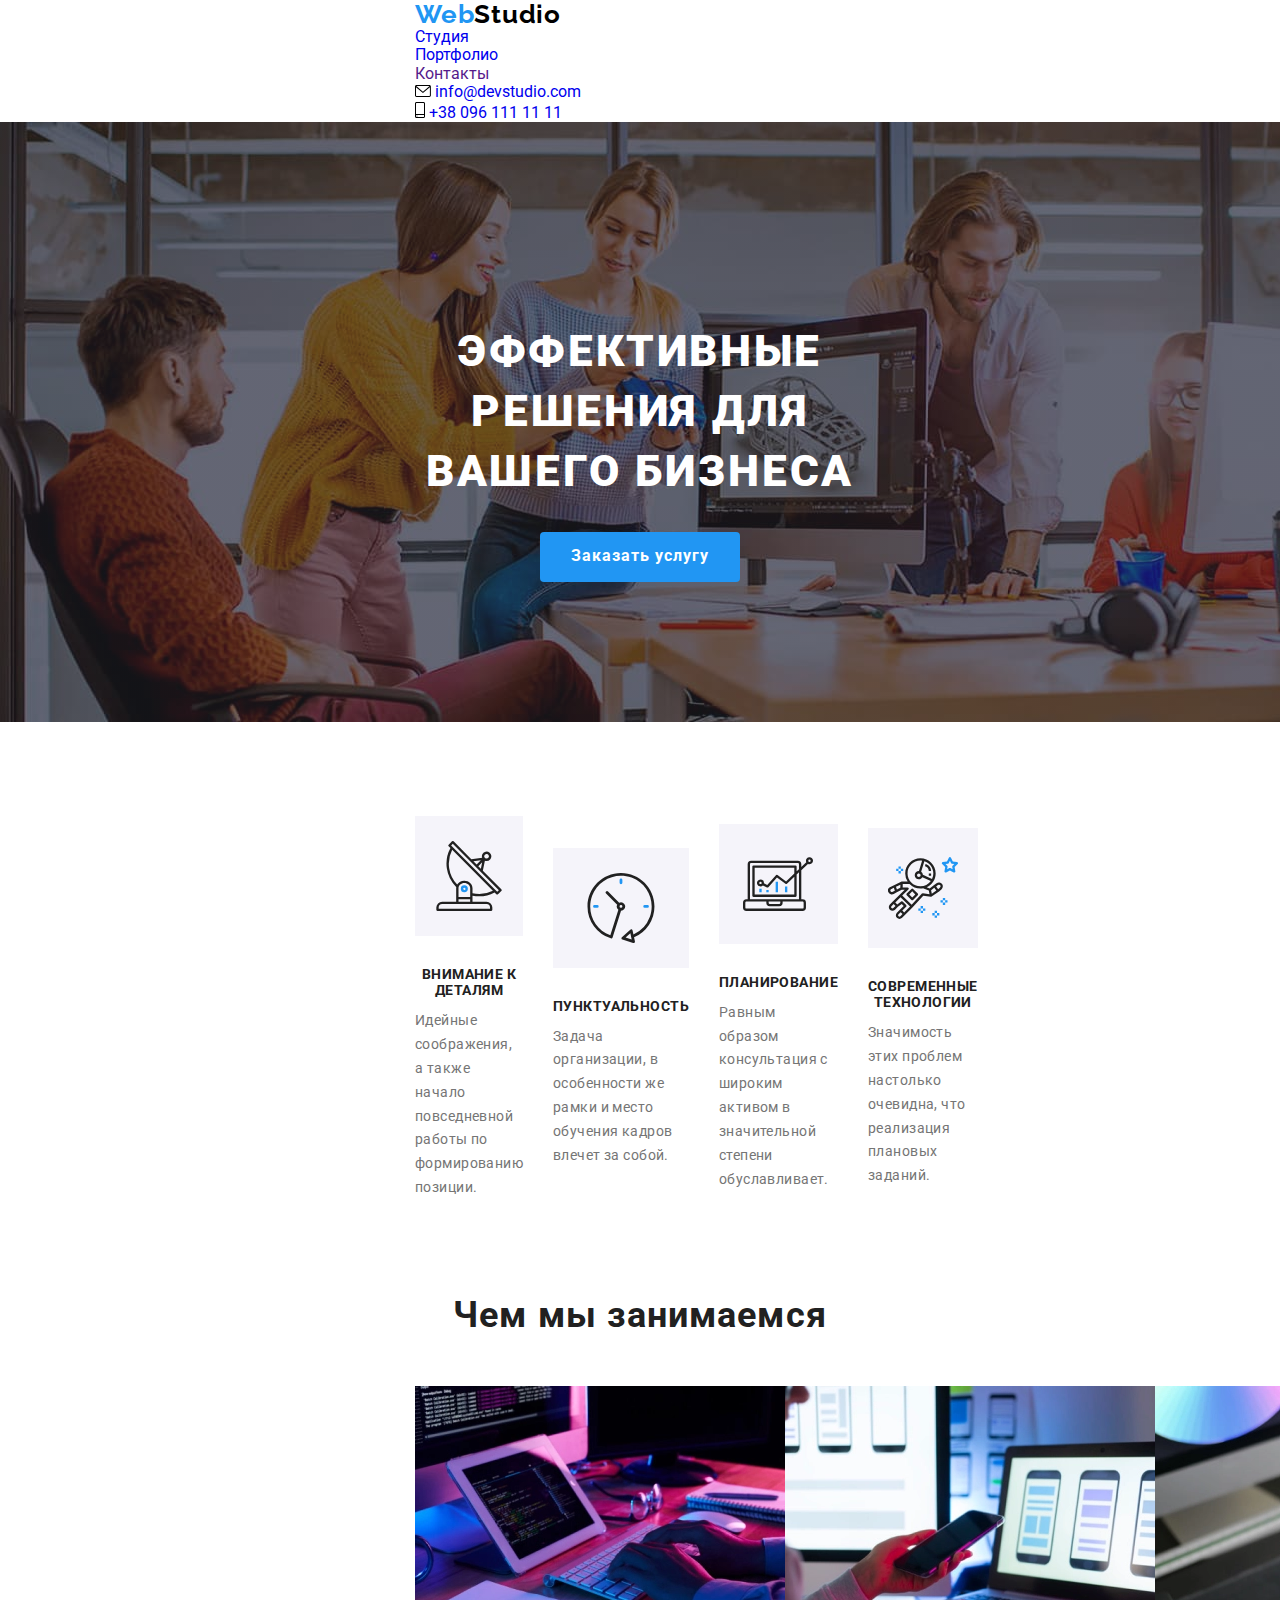
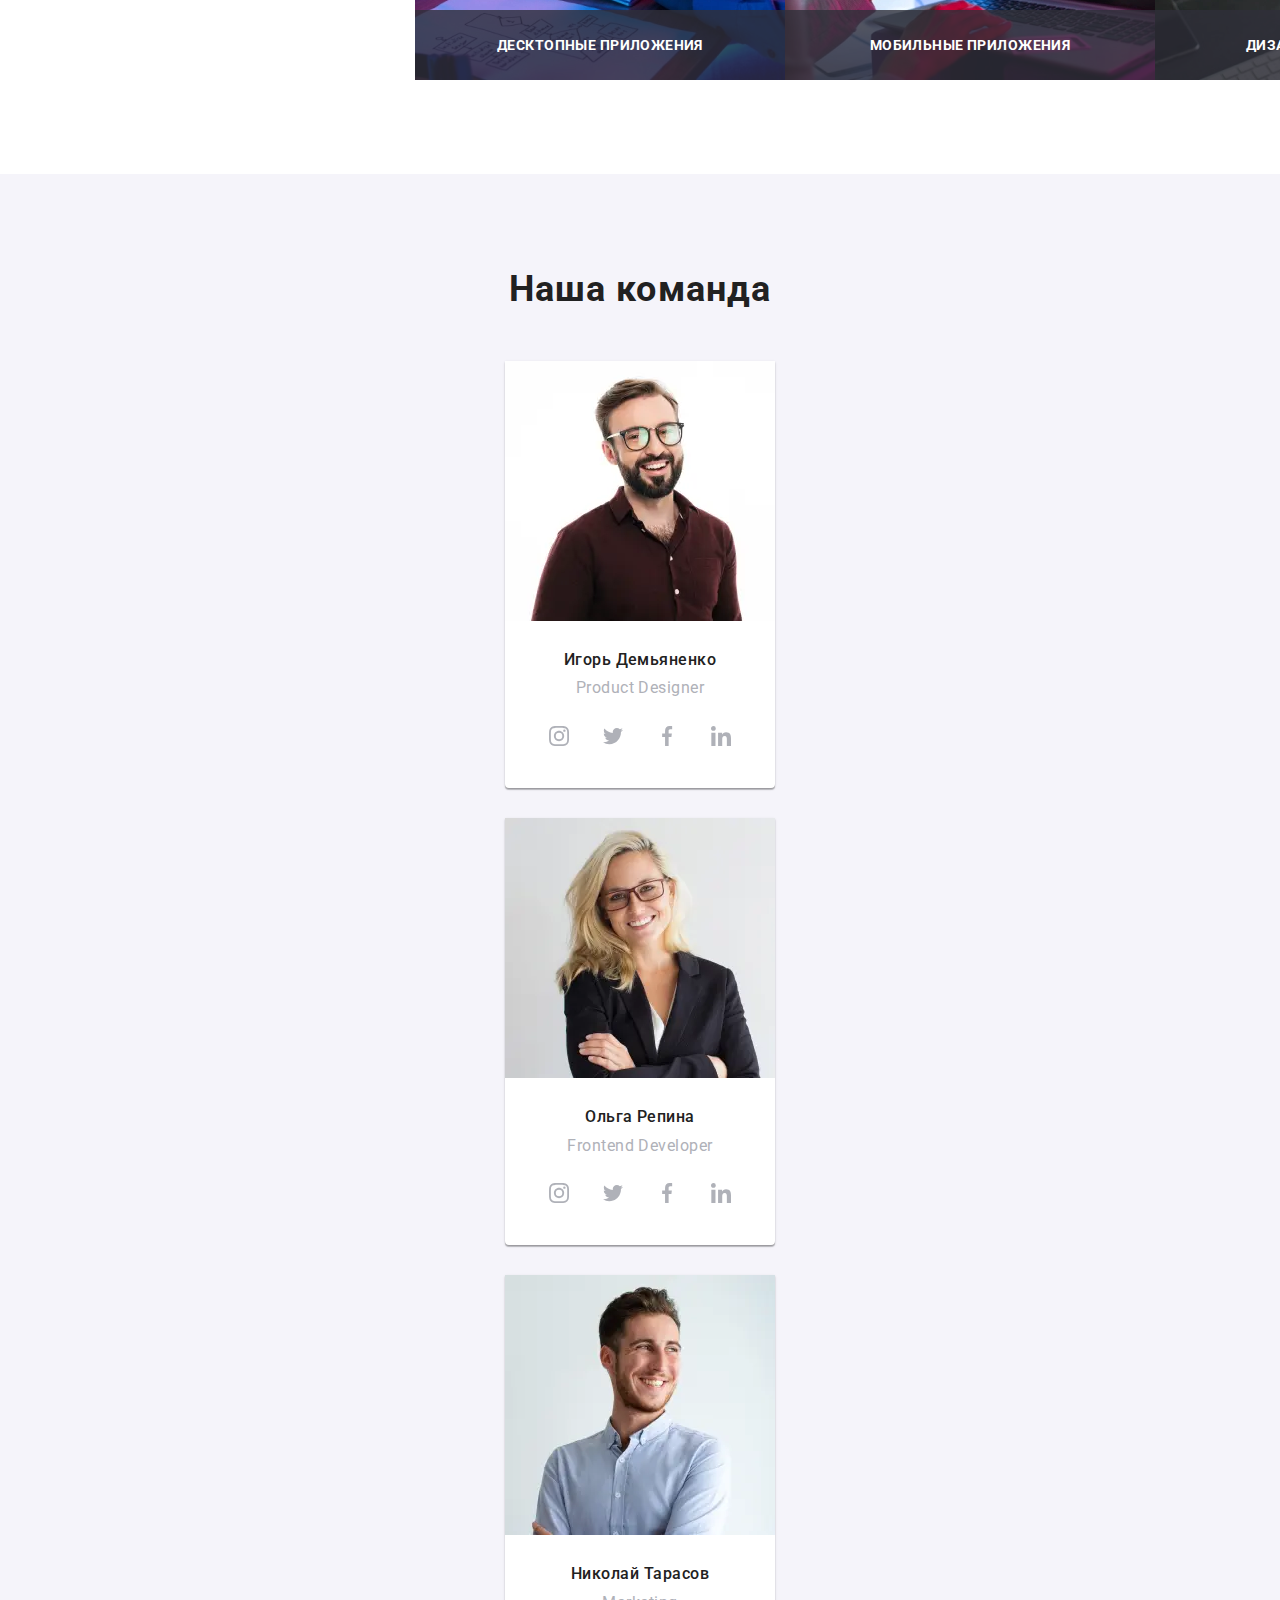
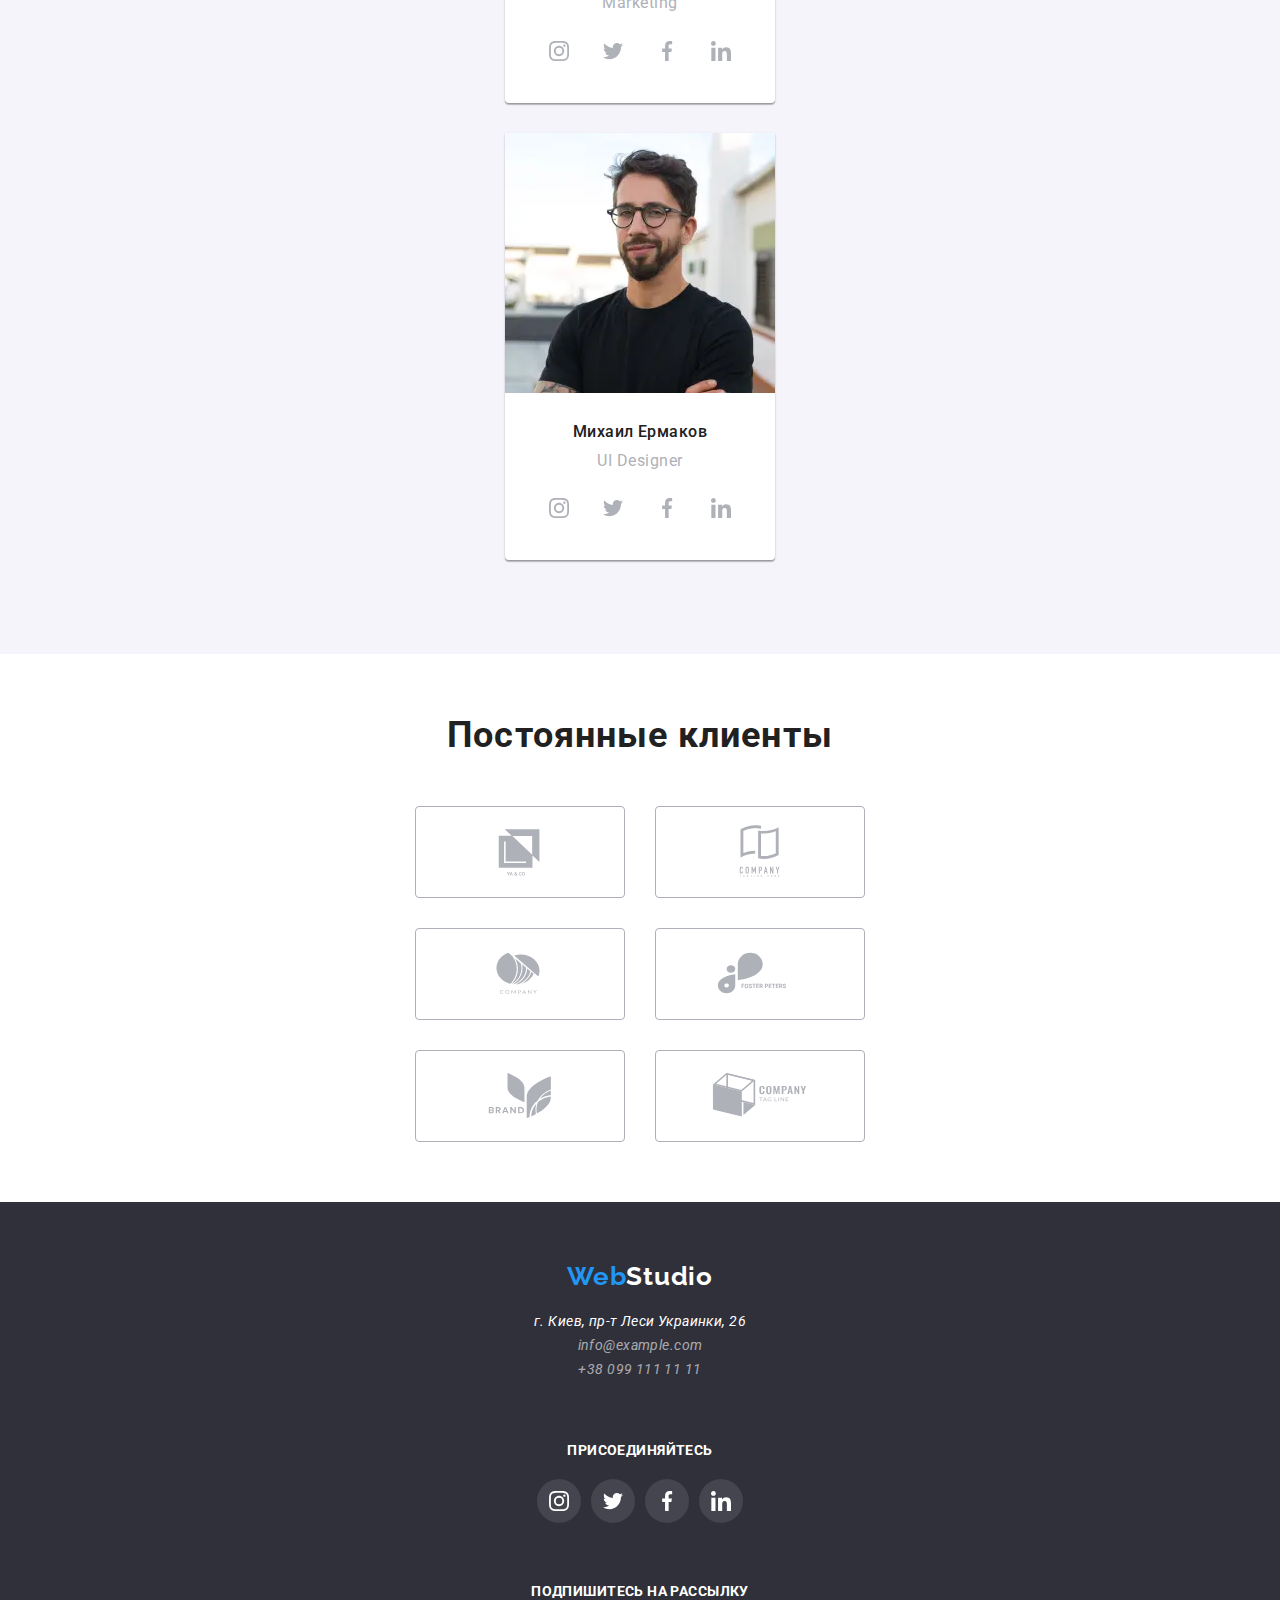
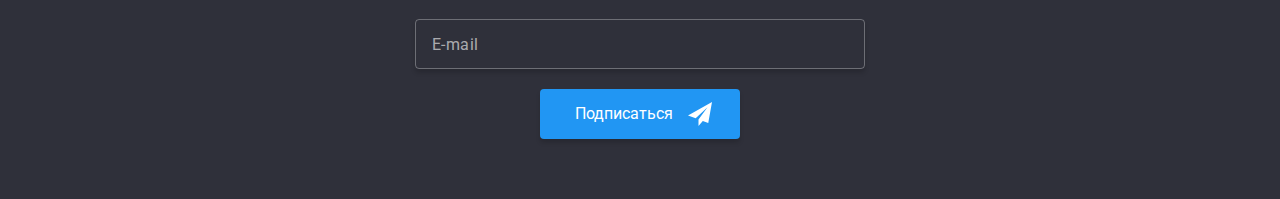
<file: index.html>
<!DOCTYPE html>
<html lang="ru">
  <head>
    <meta charset="UTF-8" />
    <meta http-equiv="X-UA-Compatible" content="IE=edge" />
    <meta name="viewport" content="width=device-width, initial-scale=1.0" />
    <title lang="en">WebStudio</title>
    <link rel="preconnect" href="https://fonts.gstatic.com">
    <link href="https://fonts.googleapis.com/css2?family=Raleway:wght@700&family=Roboto:wght@400;500;700;900&display=swap"
      rel="stylesheet">
    <link rel="stylesheet" href="https://cdnjs.cloudflare.com/ajax/libs/modern-normalize/1.1.0/modern-normalize.css"
        integrity="sha512-Y0MM+V6ymRKN2zStTqzQ227DWhhp4Mzdo6gnlRnuaNCbc+YN/ZH0sBCLTM4M0oSy9c9VKiCvd4Jk44aCLrNS5Q=="
        crossorigin="anonymous" referrerpolicy="no-referrer" />
    <link rel="stylesheet" href="./css/main.min.css"> 
  </head>
  <body>
    <!--HEADER-->
    <header class="page-header">
      <!--NAVIGATION BAR-->
      <div class="container container__header">
        <nav class="header__navigation">
          <!--LOGO-->
          <a class="logo logo__header" href="./"><span class="logo_accent">Web</span><span class="logo_themelight">Studio</span></a>
          <!--NAVIGATION MENU-->
          <ul class="navigation-menu__list">
            <li class="navigation-menu__list-item">
              <a class="navigation-menu__link navigation-menu__link_current" href="./index.html">Студия</a>
            </li>
            <li class="navigation-menu__list-item">
              <a class="navigation-menu__link" href="./portfolio.html">Портфолио</a>
            </li>
            <li class="navigation-menu__list-item">
              <a class="navigation-menu__link" href="">Контакты</a>
            </li>
          </ul>
        </nav>
          <!--NAVIGATION CONTACTS-->
        <ul class="navigation-contacts__list">
          <li class="navigation-contacts__list-item">
              <a class="navigation-contacts__link" href="mailto:info@devstudio.com">
              <svg class="navigation-contacts__link-svg" width="16" height="12"><use href="./images/sprite.svg#envelope"></use></svg> info@devstudio.com</a>
          </li>
          <li class="navigation-contacts__list-item">
            <a class="navigation-contacts__link" href="tel:+380961111111">
              <svg class="navigation-contacts__link-svg" width="10" height="16"><use href="./images/sprite.svg#smartphone"></use></svg>
              +38 096 111 11 11</a>
          </li>
        </ul>
      </div>
    </header>
    <main class="main__index">
      <!--HERO-->
      <section class="page-section section__hero">
        <div class="container container__hero-section">
        <h1 class="h1-title title__hero">Эффективные решения для вашего бизнеса</h1>
        <button class="button button__order" type="button" data-modal-open>Заказать услугу</button>
      </div>
      </section>
      <!--FEATURES-->
      <section class="page-section section__features">
        <div class="container container__features">
        <h2 class="h2-title title__section visually-hidden">Наши преимущества</h2>
        <ul class="features__list">
          <li class="features__list-item">
            <div class="features__image">
              <svg class="features__image-icon">
                <use href="./images/sprite.svg#antenna">
                </use>
              </svg>
            </div>
            <div class="features__description">
            <h3 class="features__list-item__title">Внимание к деталям</h3>
            <p class="features__text">
              Идейные соображения, а также начало повседневной работы по
              формированию позиции.
            </p>
            </div>
          </li>
          <li class="features__list-item">
            <div class="features__image">
              <svg class="features__image-icon">
                <use href="./images/sprite.svg#clock">
                </use>
              </svg>
            </div>
            <div class="features__description">
            <h3 class="features__list-item__title">Пунктуальность</h3>
            <p class="features__text">
              Задача организации, в особенности же рамки и место обучения кадров
              влечет за собой.
            </p>
            </div>
          </li>
          <li class="features__list-item">
            <div class="features__image">
              <svg class="features__image-icon">
                <use href="./images/sprite.svg#diagram">
                </use>
              </svg>
            </div>
            <div class="features__description">
            <h3 class="features__list-item__title">Планирование</h3>
            <p class="features__text">
              Равным образом консультация с широким активом в значительной
              степени обуславливает.
            </p>
            </div>
          </li>
          <li class="features__list-item">
            <div class="features__image">
              <svg class="features__image-icon">
                <use href="./images/sprite.svg#astronaut">
                </use>
              </svg>
            </div>
            <div class="features__description">
            <h3 class="features__list-item__title">Современные технологии</h3>
            <p class="features__text">
              Значимость этих проблем настолько очевидна, что реализация
              плановых заданий.
            </p>
            </div>
          </li>
        </ul>
        </div>
      </section>
      <!--OUR SERVICES-->
      <section class="page-section section__services">
        <div class="container container__services">
        <h2 class="h2-title title__section">Чем мы занимаемся</h2>
        <ul class="services__list">
          <li class="services__list-item">
            <h3 class="services__list-item__title visually-hidden">Сервис первый</h3>
            <a href="" class="servises__link">
              <div class="servises__link-wrapper">
              <picture class="services__picture">
                <source media="(min-width: 1200px)"                  
                  srcset="./images/main-page/desktop/service1-desktop.webp 1x, ./images/main-page/desktop/service1-desktop@2.webp 2x" type="image/webp">
                <source media="(min-width: 1200px)"
                  srcset="./images/main-page/desktop/service1-desktop.jpg 1x, ./images/main-page/desktop/service1-desktop@2.jpg 2x">
              <img class="services__image"
                src="./images/main-page/desktop/service1-desktop.jpg"
                alt="Сотрудник пишет код"/>
              </picture>
                <p class="services__label">Десктопные приложения</p>
              </div>
            </a>
          </li>
          <li class="services__list-item">
            <h3 class="services__list-item__title visually-hidden">Сервис второй</h3>
            <a href="" class="servises__link">
              <div class="servises__link-wrapper">
                <picture class="services__picture">
                <source media="(min-width: 1200px)"                  
                  srcset="./images/main-page/desktop/service2-desktop.webp 1x, ./images/main-page/desktop/service2-desktop@2.webp 2x" type="image/webp">
                <source media="(min-width: 1200px)"
                  srcset="./images/main-page/desktop/service2-desktop.jpg 1x, ./images/main-page/desktop/service2-desktop@2.jpg 2x">
              <img class="services__image"
                src="./images/main-page/desktop/service2-desktop.jpg"
                alt="Сотрудник сверяет изображение на экране мобильного телефона с изображением трех мобильных интерфейсов на ноутбуке"
              />
            </picture>
              <p class="services__label">Мобильные приложения</p>
              </div>
            </a>
          </li>
          <li class="services__list-item">
            <h3 class="services__list-item__title visually-hidden">Сервис третий</h3>
            <a href="" class="servises__link">
              <div class="servises__link-wrapper">
                <picture class="services__picture">
                  <source media="(min-width: 1200px)"                  
                    srcset="./images/main-page/desktop/service3-desktop.webp 1x, ./images/main-page/desktop/service3-desktop@2.webp 2x" type="image/webp">
                  <source media="(min-width: 1200px)"
                    srcset="./images/main-page/desktop/service3-desktop.jpg 1x, ./images/main-page/desktop/service3-desktop@2.jpg 2x">
                <img class="services__image"
                src="./images/main-page/desktop/service3-desktop.jpg"
                alt="Сотрудник выбирает цвет по матрице" />
                </picture>
              <p class="services__label">Дизайнерские решения</p>
              </div>
            </a>
          </li>
        </ul>
      </div>
      </section>
      <!--OUR TEAM-->
      <section class="page-section section__team">
        <div class="container container__team">
        <h2 class="h2-title title__section">Наша команда</h2>
        <ul class="team__list">
          <li class="team__list-item">
            <picture class="team__list-item__picture">
            <source media="(min-width: 1200px)"                  
                    srcset="./images/main-page/desktop/team1-desktop.webp 1x, ./images/main-page/desktop/team1-desktop@2x.webp 2x" type="image/webp">
                  <source media="(min-width: 1200px)"
                    srcset="./images/main-page/desktop/team1-desktop.jpg 1x, ./images/main-page/desktop/team1-desktop@2x.jpg 2x">
                    <source media="(min-width: 768px)"                  
                    srcset="./images/main-page/tablet/team1-tablet.webp 1x, ./images/main-page/tablet/team1-tablet@2x.webp 2x" type="image/webp">
                  <source media="(min-width: 768px)"
                    srcset="./images/main-page/tablet/team1-tablet.jpg 1x, ./images/main-page/tablet/team1-tablet@2x.jpg 2x">
                    <source media="(min-width: 480px)"                  
                    srcset="./images/main-page/mobile/team1-mobile.webp 1x, ./images/main-page/mobile/team1-mobile@2x.webp 2x" type="image/webp">
                  <source media="(min-width: 480px)"
                    srcset="./images/main-page/mobile/team1-mobile.jpg 1x, ./images/main-page/mobile/team1-mobile@2x.jpg 2x">
                    <img class="team__list-item__image"
              src="./images/main-page/mobile/team1-mobile.jpg"
              alt="Портрет Игоря Демьяненко"
            />
          </picture>
            <div class="team-description">
            <p class="team-description__name">Игорь Демьяненко</p>
            <h3 class="team-description__title"  lang="en">Product Designer</h3>
            <ul class="team-description__social-list">
            <li class="team-description__social-list-item">
              <a class="team-description__social-link" href="">
                <svg class="team-description__social-icon" width="20px" height="20px"><use href="./images/sprite.svg#instagram"></use></svg>
              </a>
            </li>
            <li class="team-description__social-list-item">
              <a class="team-description__social-link" href="">
                <svg class="team-description__social-icon" width="20px" height="20px"><use href="./images/sprite.svg#twitter"></use></svg>
              </a>
            </li>
            <li class="team-description__social-list-item">
              <a class="team-description__social-link" href="">
                <svg class="team-description__social-icon" width="20px" height="20px"><use href="./images/sprite.svg#facebook"></use></svg>
              </a>
            </li>
            <li class="team-description__social-list-item">
              <a class="team-description__social-link" href="">
                <svg class="team-description__social-icon" width="20px" height="20px"><use href="./images/sprite.svg#linkedin"></use></svg>
              </a>
            </li>
          </ul>
          </div>
          </li>
          <li class="team__list-item">
            <picture class="team__list-item__picture">
              <source media="(min-width: 1200px)"                  
                      srcset="./images/main-page/desktop/team2-desktop.webp 1x, ./images/main-page/desktop/team2-desktop@2x.webp 2x" type="image/webp">
                    <source media="(min-width: 1200px)"
                      srcset="./images/main-page/desktop/team2-desktop.jpg 1x, ./images/main-page/desktop/team2-desktop@2x.jpg 2x">
                      <source media="(min-width: 768px)"                  
                      srcset="./images/main-page/tablet/team2-tablet.webp 1x, ./images/main-page/tablet/team2-tablet@2x.webp 2x" type="image/webp">
                    <source media="(min-width: 768px)"
                      srcset="./images/main-page/tablet/team2-tablet.jpg 1x, ./images/main-page/tablet/team2-tablet@2x.jpg 2x">
                      <source media="(min-width: 480px)"                  
                      srcset="./images/main-page/mobile/team2-mobile.webp 1x, ./images/main-page/mobile/team2-mobile@2x.webp 2x" type="image/webp">
                    <source media="(min-width: 480px)"
                      srcset="./images/main-page/mobile/team2-mobile.jpg 1x, ./images/main-page/mobile/team2-mobile@2x.jpg 2x">
            <img class="team__list-item__image"
              src="./images/main-page/mobile/team2-mobile.jpg"
              alt="Портрет Ольги Репиной"
            />
          </picture>
            <div class="team-description">
            <p class="team-description__name">Ольга Репина</p>
            <h3 class="team-description__title" lang="en">Frontend Developer</h3>
          <ul class="team-description__social-list">
            <li class="team-description__social-list-item">
              <a class="team-description__social-link" href="">
                <svg class="team-description__social-icon" width="20px" height="20px"><use href="./images/sprite.svg#instagram"></use></svg>
              </a>
            </li>
            <li class="team-description__social-list-item">
              <a class="team-description__social-link" href="">
                <svg class="team-description__social-icon" width="20px" height="20px"><use href="./images/sprite.svg#twitter"></use></svg>
              </a>
            </li>
            <li class="team-description__social-list-item">
              <a class="team-description__social-link" href="">
                <svg class="team-description__social-icon" width="20px" height="20px"><use href="./images/sprite.svg#facebook"></use></svg>
              </a>
            </li>
            <li class="team-description__social-list-item">
              <a class="team-description__social-link" href="">
                <svg class="team-description__social-icon" width="20px" height="20px"><use href="./images/sprite.svg#linkedin"></use></svg>
              </a>
            </li>
          </ul>
          </div>
          </li>
          <li class="team__list-item">
            <picture class="team__list-item__picture">
              <source media="(min-width: 1200px)"                  
                      srcset="./images/main-page/desktop/team3-desktop.webp 1x, ./images/main-page/desktop/team3-desktop@2x.webp 2x" type="image/webp">
                    <source media="(min-width: 1200px)"
                      srcset="./images/main-page/desktop/team3-desktop.jpg 1x, ./images/main-page/desktop/team3-desktop@2x.jpg 2x">
                      <source media="(min-width: 768px)"                  
                      srcset="./images/main-page/tablet/team3-tablet.webp 1x, ./images/main-page/tablet/team3-tablet@2x.webp 2x" type="image/webp">
                    <source media="(min-width: 768px)"
                      srcset="./images/main-page/tablet/team3-tablet.jpg 1x, ./images/main-page/tablet/team3-tablet@2x.jpg 2x">
                      <source media="(min-width: 480px)"                  
                      srcset="./images/main-page/mobile/team3-mobile.webp 1x, ./images/main-page/mobile/team3-mobile@2x.webp 2x" type="image/webp">
                    <source media="(min-width: 480px)"
                      srcset="./images/main-page/mobile/team3-mobile.jpg 1x, ./images/main-page/mobile/team3-mobile@2x.jpg 2x">
            <img class="team__list-item__image"
              src="./images/main-page/mobile/team3-mobile.jpg"
              alt="Портрет Николая Тарасова"
            />
            </picture>
            <div class="team-description">
            <p class="team-description__name">Николай Тарасов</p>
            <h3 class="team-description__title" lang="en">Marketing</h3>
            <ul class="team-description__social-list container__social-list container__social-list_themelight">
            <li class="team-description__social-list-item">
              <a class="team-description__social-link" href="">
                <svg class="team-description__social-icon" width="20px" height="20px"><use href="./images/sprite.svg#instagram"></use></svg>
              </a>
            </li>
            <li class="team-description__social-list-item">
              <a class="team-description__social-link" href="">
                <svg class="team-description__social-icon" width="20px" height="20px"><use href="./images/sprite.svg#twitter"></use></svg>
              </a>
            </li>
            <li class="team-description__social-list-item">
              <a class="team-description__social-link" href="">
                <svg class="team-description__social-icon" width="20px" height="20px"><use href="./images/sprite.svg#facebook"></use></svg>
              </a>
            </li>
            <li class="team-description__social-list-item">
              <a class="team-description__social-link" href="">
                <svg class="team-description__social-icon" width="20px" height="20px"><use href="./images/sprite.svg#linkedin"></use></svg>
              </a>
            </li>
          </ul>
          </div>
          </li>
          <li class="team__list-item">
            <picture class="team__list-item__picture">
              <source media="(min-width: 1200px)"                  
                      srcset="./images/main-page/desktop/team4-desktop.webp 1x, ./images/main-page/desktop/team4-desktop@2x.webp 2x" type="image/webp">
                    <source media="(min-width: 1200px)"
                      srcset="./images/main-page/desktop/team4-desktop.jpg 1x, ./images/main-page/desktop/team4-desktop@2x.jpg 2x">
                      <source media="(min-width: 768px)"                  
                      srcset="./images/main-page/tablet/team4-tablet.webp 1x, ./images/main-page/tablet/team4-tablet@2x.webp 2x" type="image/webp">
                    <source media="(min-width: 768px)"
                      srcset="./images/main-page/tablet/team4-tablet.jpg 1x, ./images/main-page/tablet/team4-tablet@2x.jpg 2x">
                      <source media="(min-width: 480px)"                  
                      srcset="./images/main-page/mobile/team4-mobile.webp 1x, ./images/main-page/mobile/team4-mobile@2x.webp 2x" type="image/webp">
                    <source media="(min-width: 480px)"
                      srcset="./images/main-page/mobile/team4-mobile.jpg 1x, ./images/main-page/mobile/team4-mobile@2x.jpg 2x">
            <img class="team__list-item__image"
              src="./images/main-page/mobile/team4-mobile.jpg"
              alt="Портрет Михаила Ермакова"
            />
            </picture>
            <div class="team-description">
            <p class="team-description__name">Михаил Ермаков</p>
            <h3 class="team-description__title" lang="en">UI Designer</h3>
          <ul class="team-description__social-list">
            <li class="team-description__social-list-item">
              <a class="team-description__social-link" href="">
                <svg class="team-description__social-icon" width="20px" height="20px"><use href="./images/sprite.svg#instagram"></use></svg>
              </a>
            </li>
            <li class="team-description__social-list-item">
              <a class="team-description__social-link" href="">
                <svg class="team-description__social-icon" width="20px" height="20px"><use href="./images/sprite.svg#twitter"></use></svg>
              </a>
            </li>
            <li class="team-description__social-list-item">
              <a class="team-description__social-link" href="">
                <svg class="team-description__social-icon" width="20px" height="20px"><use href="./images/sprite.svg#facebook"></use></svg>
              </a>
            </li>
            <li class="team-description__social-list-item">
              <a class="team-description__social-link" href="">
                <svg class="team-description__social-icon" width="20px" height="20px"><use href="./images/sprite.svg#linkedin"></use></svg>
              </a>
            </li>
          </ul>
          </div>
          </li>
        </ul>
      </div>
      </section>
        <!--SECTION CLIENTS-->
        <section class="page-section section__clients">
          <div class="container container__section-clients">
            <h2 class="h2-title title__section">Постоянные клиенты</h2>
          <ul class="clients clients__list">
              <li class="clients__list-item">
                <a class="clients__link" href="">
                  <svg class="clients__logo" width="106px" height="60px">
                    <use href="./images/sprite.svg#logo1"></use>
                  </svg>
                </a>
              </li>
              <li class="clients__list-item">
                <a class="clients__link" href="">
                  <svg class="clients__logo" width="106px" height="60px">
                    <use href="./images/sprite.svg#logo2"></use>
                  </svg>
                </a>
              </li>
              <li class="clients__list-item">
                <a class="clients__link" href="">
                  <svg class="clients__logo" width="106px" height="60px">
                    <use href="./images/sprite.svg#logo3"></use>
                  </svg>
                </a>
              </li>
              <li class="clients__list-item">
                <a class="clients__link" href="">
                  <svg class="clients__logo" width="106px" height="60px">
                    <use href="./images/sprite.svg#logo4"></use>
                  </svg>
                </a>
              </li>
              <li class="clients__list-item">
                <a class="clients__link" href="">
                  <svg class="clients__logo" width="106px" height="60px">
                    <use href="./images/sprite.svg#logo5"></use>
                  </svg>
                </a>
                </li>
                <li class="clients__list-item">
                  <a class="clients__link" href="">
                    <svg class="clients__logo" width="106px" height="60px">
                      <use href="./images/sprite.svg#logo6"></use>
                    </svg>
                  </a>
                </li>
            </ul>
          </div>
        </section>
    </main>
    <footer class="page-footer">
      <div class="container container__footer">
      <div class="footer__column">     
      <!--LOGO-->
      <a class="logo logo__footer" href="./"><span class="logo_accent">Web</span><span class="logo_themedark">Studio</span></a>
      <!--CONTACTS-->
      <address class="footer__address">
        <ul class="footer__contacts-list">
          <li class="footer__contacts-list-item">
            <a class="footer__contacts-link" href="https://goo.gl/maps/XPHjit8o5JEsovho7"
              >г. Киев, пр-т Леси Украинки, 26</a
            >
          </li>
          <li class="footer__contacts-list-item">
            <a class="footer__contacts-link footer__contacts-link_semitransparent" href="mailto:info@example.com">info@example.com</a>
          </li>
          <li class="footer__contacts-list-item">
            <a class="footer__contacts-link footer__contacts-link_semitransparent" href="tel:+380991111111">+38 099 111 11 11</a>
          </li>
        </ul>
      </address>
    </div>
    <div class="footer__column">
      <p class="footer__social-title">Присоединяйтесь</p>
      <ul class="footer__social-list container__social-list container__social-list_themelight">
        <li class="footer__social-list-item">
          <a class="footer__social-link footer__social-link_themedark" href="">
            <svg class="footer__social-link-icon footer__social-link-icon_themedark" width="20px" height="20px"><use href="./images/sprite.svg#instagram"></use></svg>
          </a>
        </li>
        <li class="footer__social-list-item">
          <a class="footer__social-link footer__social-link_themedark" href="">
            <svg class="footer__social-link-icon footer__social-link-icon_themedark" width="20px" height="20px"><use href="./images/sprite.svg#twitter"></use></svg>
          </a>
        </li>
        <li class="footer__social-list-item">
          <a class="footer__social-link footer__social-link_themedark" href="">
            <svg class="footer__social-link-icon footer__social-link-icon_themedark" width="20px" height="20px"><use href="./images/sprite.svg#facebook"></use></svg>
          </a>
        </li>
        <li class="footer__social-list-item">
          <a class="footer__social-link footer__social-link_themedark" href="">
            <svg class="footer__social-link-icon footer__social-link-icon_themedark" width="20px" height="20px"><use href="./images/sprite.svg#linkedin"></use></svg>
          </a>
        </li>
      </ul>
    </div>
    <div class="footer__column">
      <form class="footer__subscribtion-form" action="#">
        <label class="footer__subscribtion-form-label" for="subscriber-email">Подпишитесь на рассылку
          <input class="footer__subscribtion-form-input" type="email" name="subscriber-email" placeholder="E-mail" />
        </label>
        <button class="footer__subscribtion-button" type="submit">
          Подписаться
          <svg class="footer__subscribtion-button-icon">
            <use href="./images/sprite.svg#sendicon"></use>
          </svg>
        </button>
      </form>
    </div>
    </div>
    </footer>
<div class="modal-backdrop is-hidden" data-modal>
  <div class="modal-window">
    <button type="button" class="modal__close-btn" data-modal-close>
      <svg class="modal__close-btn-icon">
        <use href="./images/sprite.svg#closebtn"></use>
      </svg>
    </button>
    <form action="#" class="modal-form">
      <p class="modal-form__heading">Оставьте свои данные, мы вам перезвоним</p>
      <label class="modal-form__field">
          Имя
          <span class="modal-form__input-wrapper">
            <input type="text" class="modal-form__input" name="client-name" minlength="2"
                pattern="[a-zA-Zа-яёА-ЯЁ]+" title="Имя должно содержать символы кирилицы или латиницы"
                required>
            <svg class="modal-form__icon">
              <use href="./images/sprite.svg#person"></use>
            </svg>          
          </span>
      </label>
      <label class="modal-form__field">
          Телефон
          <span class="modal-form__input-wrapper">
              <input type="tel" class="modal-form__input" name="client-phone"
                  pattern="+38([0-9]{3})-[0-9]{3}-[0-9]{2}-[0-9]{2}" title="Введите телефон в формате +38(000)-000-00-00" required>
              <svg class="modal-form__icon" width="18px" height="18px">
                <use href="./images/sprite.svg#phone"></use>
              </svg>
          </span>
      </label>
      <label class="modal-form__field">
        Почта
        <span class="modal-form__input-wrapper">
          <input type="email" class="modal-form__input" name="client-email"
          title="Введите электронную почту в формате your@email.com" required>
          <svg class="modal-form__icon" width="18px" height="18px">
            <use href="./images/email-black.svg#email-black"></use>
          </svg>
        </span>
    </label>
      <label class="modal-form__field">
          Комментарий
        <span class="modal-form__textarea-wrapper">
        <textarea name="client-message" class="modal-form__message" placeholder="Введите текст"></textarea>
        </span> 
      </label>
      <input type="checkbox" class="modal-form__checkbox visually-hidden" id="accept-policy">
      <label for="accept-policy" class="modal-form__checkbox-label">
        Соглашаюсь с рассылкой и принимаю&nbsp
        <a href="#" class="modal-form__label-link">Условия договора</a>
      </label>
      <button type="submit" class="modal-form__btn">Отправить</button>
  </form>
  </div> 
</div>
<script src="./js/modal.js"></script>
  </body>
</html>
</file>
<file: css/main.min.css>
*{box-sizing:border-box;-moz-box-sizing:border-box;-webkit-box-sizing:border-box}h1,h2,h3,h4,h5,h6,p{margin-top:0;margin-bottom:0}ul,ol{margin-top:0;margin-bottom:0;padding-left:0}img{display:block}body{font-family:"Roboto", sans-serif;font-style:normal}body ul{list-style:none}body a{text-decoration:none}.container{width:100%;margin:0 auto;padding-left:15px;padding-right:15px}:root{--text-color: #757575;--title-color: #212121;--accent-font-color: #ffffff;--accent-color: #2196f3;--background-dark: #2f303a;--background-light: #f5f4fa;--social-icons-main: #afb1b8;--main-duration: 250ms;--timing-function: cubic-bezier(0.4, 0, 0.2, 1)}.visually-hidden{position:absolute !important;clip:rect(1px 1px 1px 1px);clip:rect(1px, 1px, 1px, 1px);padding:0 !important;border:0 !important;height:1px !important;width:1px !important;overflow:hidden}.logo__header{margin-right:93px;border:0px;margin-bottom:-4px}.logo,.logo__footer{font-size:26px;font-weight:700;line-height:1.08;letter-spacing:.03em;font-family:"Raleway", sans-serif}.logo_accent{color:var(--accent-color)}.logo_themelight{color:#000000}.logo_themedark{color:#ffffff}.logo__footer{display:block;margin-bottom:20px}.section__hero{background-image:linear-gradient(rgba(47,48,58,0.4), rgba(47,48,58,0.4)),url(/images/main-page/mobile/bg-main-mobile.jpg),linear-gradient(#c4c4c4, #c4c4c4);background-size:cover;padding-top:118px;padding-bottom:118px;height:400px}@media (min-device-pixel-ratio: 2), (min-resolution: 192dpi), (min-resolution: 2dppx){.section__hero{background-image:linear-gradient(rgba(47,48,58,0.4), rgba(47,48,58,0.4)),url(/images/main-page/mobile/bg-main-mobile@2x.jpg),linear-gradient(#c4c4c4, #c4c4c4)}}@media screen and (min-width: 768px){.section__hero{background-image:linear-gradient(rgba(47,48,58,0.4), rgba(47,48,58,0.4)),url(/images/main-page/tablet/bg-main-tablet.jpg),linear-gradient(#c4c4c4, #c4c4c4)}}@media screen and (min-width: 768px) and (min-device-pixel-ratio: 2), (min-resolution: 192dpi), (min-resolution: 2dppx){.section__hero{background-image:linear-gradient(rgba(47,48,58,0.4), rgba(47,48,58,0.4)),url(/images/main-page/tablet/bg-main-tablet@2x.jpg),linear-gradient(#c4c4c4, #c4c4c4)}}@media screen and (min-width: 1200px){.section__hero{background-image:linear-gradient(rgba(47,48,58,0.4), rgba(47,48,58,0.4)),url(/images/main-page/desktop/bg-main-desktop.jpg),linear-gradient(#c4c4c4, #c4c4c4);padding-top:200px;padding-bottom:200px;height:600px}}@media screen and (min-width: 1200px) and (min-device-pixel-ratio: 2), (min-resolution: 192dpi), (min-resolution: 2dppx){.section__hero{background-image:linear-gradient(rgba(47,48,58,0.4), rgba(47,48,58,0.4)),url(/images/main-page/desktop/bg-main-desktop@2x.jpg),linear-gradient(#c4c4c4, #c4c4c4)}}.title__hero{color:var(--accent-font-color);font-size:26px;font-weight:900;line-height:1.62;letter-spacing:.06em;text-transform:uppercase;text-align:center;display:block;max-width:360px;margin:0 auto;margin-bottom:30px}@media screen and (min-width: 1200px){.title__hero{font-size:44px;font-weight:900;line-height:1.36;letter-spacing:.06em;max-width:696px}}.button__order{display:block;width:200px;height:50px;background-color:var(--accent-color);color:var(--accent-font-color);font-size:16px;font-weight:700;line-height:1.88;letter-spacing:.06em;border-radius:4px;border:1px solid transparent;margin-left:auto;margin-right:auto}.title__section{color:var(--title-color);font-size:28px;font-weight:700;line-height:1.17;letter-spacing:.03em;text-align:center;margin-bottom:30px}@media screen and (min-width: 1200px){.title__section{font-size:36px;font-weight:700;line-height:1.17;letter-spacing:.03em;margin-bottom:50px}}.section__features{padding-top:60px;padding-bottom:60px}.features__list-item{display:flex;flex-direction:column;align-items:center;justify-content:center}.features__list-item:not(:last-child){margin-bottom:30px}@media screen and (min-width: 768px) and (max-width: 1199px){.features__list{display:flex;flex-wrap:wrap;margin-left:-30px;margin-top:-30px}.features__list-item{flex-basis:calc((100% - 60px) / 2);margin-left:30px;margin-top:30px;margin-bottom:0px}}@media screen and (min-width: 1200px){.section__features{padding-top:94px;padding-bottom:94px}.container__features{max-width:1200px}.features__list{display:flex;flex-direction:row;justify-content:space-between}.features__list-item{width:270px}.features__list-item:not(:last-child){margin-right:30px;margin-bottom:0px}}.features__image{display:flex;background-color:var(--background-light);width:100%;height:120px;align-items:center;justify-content:center}.features__description{padding-top:30px}.features__image-icon{width:70px;height:70px}.features__list-item__title{font-size:14px;font-weight:700;line-height:1.17;letter-spacing:.03em;color:var(--title-color);text-transform:uppercase;margin-bottom:10px;text-align:center}.features__text{color:var(--text-color);font-size:14px;font-weight:400;line-height:1.71;letter-spacing:.03em;text-align:left}@media screen and (max-width: 1199px){.section__services{display:none}}.container__services{max-width:1200px}.section__services{padding-bottom:94px}.services__list{display:flex;justify-content:space-between}.servises__link-wrapper{position:relative}.services__label{position:absolute;width:100%;left:0;bottom:0;font-size:14px;font-weight:700;line-height:1.17;letter-spacing:.03em;text-align:center;text-transform:uppercase;background-color:rgba(47,48,58,0.8);color:var(--accent-font-color);padding-top:27px;padding-bottom:27px}.services__image{width:370px;height:294px}.section__team{padding-top:60px;padding-bottom:60px;background-color:var(--background-light)}.team__list{display:flex;flex-direction:column;align-items:center;justify-content:center}.team__list-item{display:flex;flex-direction:column;align-items:center;width:450px;background-color:#ffffff;box-shadow:0px 1px 3px rgba(0,0,0,0.12),0px 1px 1px rgba(0,0,0,0.14),0px 2px 1px rgba(0,0,0,0.2);border-radius:0px 0px 4px 4px}.team__list-item:not(:last-child){margin-bottom:30px}.team-description{display:block;padding:30px 122px 24px 122px}.team-description__name{font-size:16px;font-weight:500;line-height:1.17;letter-spacing:.03em;color:var(--title-color);text-align:center;margin-bottom:10px}.team-description__title{font-size:16px;font-weight:400;line-height:1.17;letter-spacing:.03em;color:var(--social-icons-main);text-align:center;margin-bottom:16px}.team-description__social-list{display:flex;flex-direction:row;justify-content:space-between}.team-description__social-icon{fill:var(--social-icons-main)}.team-description__social-link{display:flex;background-color:#ffffff;fill:var(--social-icons-main);border-radius:50%;width:44px;height:44px;justify-content:center;align-items:center;transition:background-color var(--main-duration) var(--timing-function),fill var(--main-duration) var(--timing-function)}.team-description__social-link:hover,.team-description__social-link:focus{fill:var(--accent-font-color);background-color:var(--accent-color)}@media screen and (min-width: 768px) and (max-width: 1199px){.team-description{width:354px;padding-left:74px;padding-right:74px}.team__list{display:flex;flex-direction:row;flex-wrap:wrap;margin-top:-30px;margin-left:-30px}.team__list-item{background-color:#ffffff;box-shadow:0px 1px 3px rgba(0,0,0,0.12),0px 1px 1px rgba(0,0,0,0.14),0px 2px 1px rgba(0,0,0,0.2);border-radius:0px 0px 4px 4px;max-width:354px;flex-basis:calc((100% - 60px) / 2);margin-left:30px;margin-top:30px}.team__list-item:not(:last-child){margin-bottom:0px}.team__list-item__image{width:354px;height:374px}}@media screen and (min-width: 1200px){.section__team{padding-top:94px;padding-bottom:94px}.team-description{width:270px;padding-left:32px;padding-top:30px;padding-right:32px;padding-bottom:30px}.team__list{display:flex;flex-direction:row;flex-wrap:wrap;margin-top:-30px;margin-left:-30px}.team__list-item{background-color:#ffffff;box-shadow:0px 1px 3px rgba(0,0,0,0.12),0px 1px 1px rgba(0,0,0,0.14),0px 2px 1px rgba(0,0,0,0.2);border-radius:0px 0px 4px 4px;max-width:270px;flex-basis:calc((100% - 120px) / 4);margin-left:30px;margin-top:30px}.team__list-item:not(:last-child){margin-bottom:0px}.team__list-item__image{width:270px;height:260px}}.section__clients{padding:60px 0px 60px 0px}.container{max-width:480px}.clients__list{display:flex;flex-wrap:wrap;margin-left:-30px;margin-top:-30px}.clients__list-item{flex-basis:calc((100% - 60px) / 2);max-width:210px;margin-left:30px;margin-top:30px}.clients__link{display:flex;padding:15px 31px 15px 31px;border:1px solid;border-radius:4px;border-color:var(--social-icons-main);justify-content:center;align-items:center;fill:var(--social-icons-main);transition:fill var(--main-duration) var(--timing-function),border-color var(--main-duration) var(--timing-function)}.clients__link:hover,.clients__link:focus{fill:var(--accent-color);border-color:var(--accent-color)}@media screen and (min-width: 768px) and (max-width: 1199px){.clients__link .container{max-width:768px}.clients__link .clients__list-item{flex-basis:calc((100% - 90px) / 3);max-width:294px}}@media screen and (min-width: 1200px){.clients__link .container{max-width:1200px}.clients__link .clients__list-item{flex-basis:calc((100% - 180px) / 6);max-width:168px}.clients__link .section__clients{padding-top:94px;padding-bottom:94px}}.backdrop{position:fixed;top:0;left:0;background-color:rgba(0,0,0,0.2);width:100vw;height:100vh}.modal-window{position:absolute;left:50%;top:50%;transform:translate(-50%, -50%);width:450px;height:609px;border-radius:4px;background-color:#ffffff;box-shadow:0px 2px 1px 0px #00000033, 0px 1px 1px 0px #00000024, 0px 1px 3px 0px #0000001F;transition:opacity var(--main-duration) var(--timing-function),visibility var(--main-duration) var(--timing-function)}@media screen and (min-width: 1200px){.modal-window{width:528px;height:580px}}.modal__close-btn{position:absolute;top:8px;right:8px;width:30px;height:30px;border-radius:50%;background-color:transparent;border:1px solid rgba(0,0,0,0.1);cursor:pointer;padding:0;fill:#000000;transition:fill var(--main-duration) var(--timing-function)}.modal__close-btn:focus,.modal__close-btn:hover{fill:var(--accent-color)}.modal__close-btn-icon{width:11px;height:11px}.is-hidden{opacity:0;visibility:hidden;pointer-events:none}.modal-form{padding:40px}.modal-form__heading{font-family:Roboto;font-style:normal;font-weight:700;font-size:20px;line-height:1.15;text-align:center;letter-spacing:0.03em;color:#212121;margin-bottom:12px}.modal-form{display:flex;flex-direction:column}.modal-form__field{font-family:Roboto;font-style:normal;font-weight:400;font-size:12px;line-height:1.17;letter-spacing:0.01em;color:var(--text-color)}.modal-form__input-wrapper{position:relative}.modal-form__input{width:100%;height:40px;border:1px solid rgba(33,33,33,0.2);box-sizing:border-box;border-radius:4px;margin-top:4px;margin-bottom:10px;padding-top:11px;padding-bottom:11px;padding-left:42px;color:#000000;transition:border-color var(--main-duration) var(--timing-function)}.modal-form__input:focus,.modal-form__input:hover{outline:none;border-color:var(--accent-color)}.modal-form__icon{display:block;width:18px;height:18px;position:absolute;fill:#000000;top:50%;left:12px;transform:translateY(-50%);transition:fill var(--main-duration) var(--timing-function)}.modal-form__input:focus+.modal-form__icon,.modal-form__input:hover+.modal-form__icon{fill:var(--accent-color)}.modal-form__message{width:100%;height:120px;resize:none;padding:12px 16px;border:1px solid rgba(33,33,33,0.2);box-sizing:border-box;border-radius:4px;background-color:transparent;color:#000000;margin-top:4px;margin-bottom:20px;transition:border-color var(--main-duration) var(--timing-function)}.modal-form__message::placeholder{color:rgba(117,117,117,0.5)}.modal-form__message:focus,.modal-form__message:hover{outline:none;border-color:var(--accent-color)}.modal-form__checkbox-label{display:flex;align-items:center;font-family:Roboto;font-style:normal;font-weight:400;font-size:14px;line-height:1.71;letter-spacing:0.03em;cursor:pointer;margin-bottom:30px;margin-left:13px}.modal-form__checkbox-label::before{display:block;content:"";width:16px;height:16px;border:2px solid var(--title-color);border-radius:1px;cursor:pointer;margin-right:7px;transition:border var(--main-duration) var(--timing-function),background-image var(--main-duration) var(--timing-function)}.modal-form__label-link{color:var(--accent-color);text-decoration:underline}.modal-form__checkbox:checked+.modal-form__checkbox-label::before{background-image:url(../images/icon-check.svg);background-size:cover;border:2px solid var(--accent-color)}.modal-form__checkbox:focus+.modal-form__checkbox-label::before,.modal-form__checkbox:hover+.modal-form__checkbox-label::before{border:2px solid var(--accent-color)}.modal-form__btn{align-self:center;width:200px;height:50px;padding:10px 55px;font-weight:700;font-size:16px;line-height:1,87;text-align:center;letter-spacing:0.06em;color:var(--accent-font-color);background-color:var(--accent-color);border-radius:4px;border:1px solid transparent;box-shadow:0px 4px 4px rgba(0,0,0,0.15);cursor:pointer;transition:background-color var(--main-duration) var(--timing-function)}.modal-form__btn:hover,.modal-form__btn:focus{background-color:#188CE8}.page-footer{background-color:var(--background-dark);padding-top:60px;padding-bottom:60px}.footer__column{display:flex;width:100%;flex-direction:column;align-items:center}.footer__column:not(:last-child){margin-bottom:60px}.footer__address{font-size:14px;font-weight:400;line-height:1.71;letter-spacing:.03em;text-align:center}.footer__contacts-link{color:var(--accent-font-color)}.footer__contacts-link_semitransparent{color:rgba(255,255,255,0.6)}.footer__social-title{font-size:14px;font-weight:700;line-height:1.17;letter-spacing:.03em;color:var(--accent-font-color);text-transform:uppercase;margin-bottom:20px}.container__social-list{display:flex;flex-direction:row;justify-content:space-between;width:206px}.footer__social-link_themedark{display:flex;background-color:rgba(255,255,255,0.1);fill:var(--accent-font-color);border-radius:50%;width:44px;height:44px;justify-content:center;align-items:center;transition:background-color var(--main-duration) var(--timing-function)}.footer__social-link_themedark:hover,.footer__social-link_themedark:focus{background-color:var(--accent-color)}.footer__subscribtion-form{display:flex;flex-direction:column;width:100%}.footer__subscribtion-form-label{font-size:14px;font-weight:700;line-height:1.17;letter-spacing:.03em;color:var(--accent-font-color);font-family:Roboto;text-transform:uppercase;text-align:center}.footer__subscribtion-form-input{display:block;margin-top:20px;margin-bottom:20px;width:100%;height:50px;box-sizing:border-box;background-color:transparent;padding-top:15px;padding-bottom:15px;padding-left:16px;font-size:16px;font-weight:400;line-height:1.25;letter-spacing:.03em;color:var(--accent-font-color);font-family:Roboto;border:1px solid rgba(255,255,255,0.3);border-radius:4px;box-shadow:0px 4px 4px 0px rgba(0,0,0,0.15)}.footer__subscribtion-form-input::placeholder{color:rgba(255,255,255,0.6)}.footer__subscribtion-button{position:relative;margin:0 auto;padding-right:62px;padding-left:29px;padding-top:10px;padding-bottom:10px;width:200px;height:50px;border:0;border-radius:4px;background-color:var(--accent-color);color:var(--accent-font-color);box-shadow:0px 4px 4px rgba(0,0,0,0.15)}.footer__subscribtion-button-icon{position:absolute;top:13px;right:28px;width:24px;height:24px;fill:var(--accent-font-color)}
/*# sourceMappingURL=main.min.css.map */
</file>
